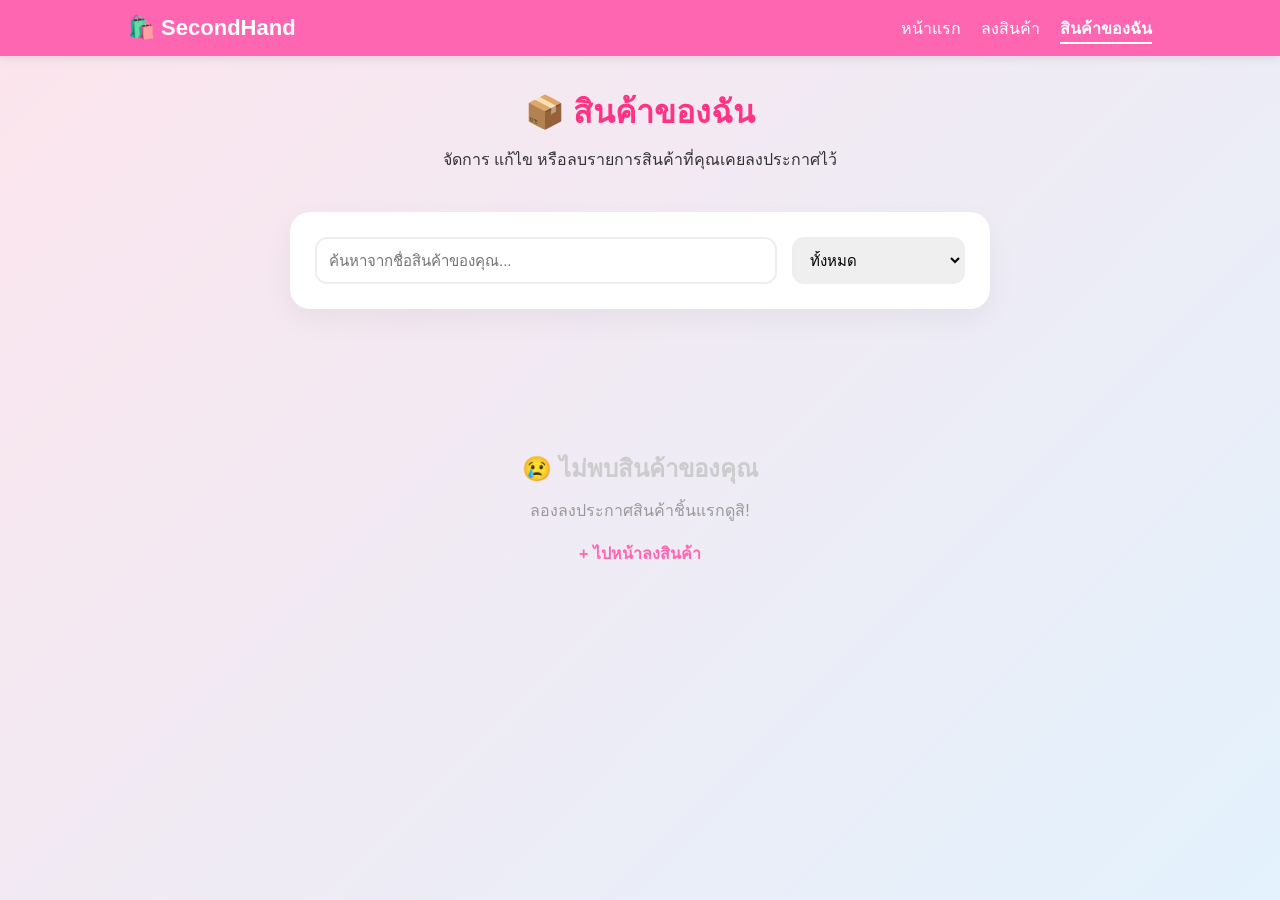
<file: fronend/my-products.html>
<!DOCTYPE html>
<html lang="th">
<head>
    <meta charset="UTF-8">
    <meta name="viewport" content="width=device-width, initial-scale=1.0">
    <title>จัดการสินค้าของฉัน - SecondHand</title>
    <link rel="stylesheet" href="style.css"> <style>
        /* สไตล์เพิ่มเติมสำหรับหน้าจัดการสินค้า */
        .manage-container {
            max-width: 1100px;
            margin: 30px auto;
            padding: 0 20px;
        }

        .header-section {
            text-align: center;
            margin-bottom: 40px;
        }

        .header-section h1 {
            color: #ff3385;
            font-size: 32px;
            margin-bottom: 10px;
        }

        /* ส่วนค้นหากึ่งกลางหน้าจอ */
        .search-wrapper {
            display: flex;
            justify-content: center;
            margin-bottom: 40px;
        }

        .search-card {
            background: white;
            padding: 25px;
            border-radius: 20px;
            width: 100%;
            max-width: 700px;
            box-shadow: 0 10px 30px rgba(0,0,0,0.05);
        }

        .search-controls {
            display: flex;
            gap: 15px;
        }

        .search-controls input { flex: 3; margin: 0; }
        .search-controls select { flex: 1; margin: 0; }

        /* การ์ดสินค้าฉบับจัดการ */
        .product-item {
            background: white;
            border-radius: 20px;
            padding: 15px;
            box-shadow: 0 5px 15px rgba(0,0,0,0.05);
            transition: 0.3s;
            position: relative;
            display: flex;
            flex-direction: column;
        }

        .product-item:hover {
            transform: translateY(-5px);
            box-shadow: 0 10px 25px rgba(255, 102, 178, 0.15);
        }

        .badge {
            position: absolute;
            top: 10px;
            right: 10px;
            padding: 5px 12px;
            border-radius: 12px;
            font-size: 12px;
            font-weight: bold;
            color: white;
        }

        .badge-sell { background: #ff66b2; }
        .badge-exchange { background: #4da6ff; }

        .product-item img {
            width: 100%;
            height: 200px;
            object-fit: cover;
            border-radius: 15px;
            margin-bottom: 15px;
        }

        .product-info h3 {
            margin-bottom: 8px;
            color: #333;
        }

        .price-tag {
            color: #ff3385;
            font-size: 1.2rem;
            font-weight: bold;
            margin-bottom: 15px;
        }

        /* ปุ่มจัดการ */
        .manage-actions {
            display: flex;
            gap: 10px;
            margin-top: auto;
        }

        .btn-view { background: #f0f0f0; color: #555; }
        .btn-delete { background: #ff4d4d; color: white; }
        .btn-delete:hover { background: #e60000; }

        @media (max-width: 600px) {
            .search-controls { flex-direction: column; }
        }
    </style>
</head>
<body>

    <nav class="navbar">
        <div class="logo">🛍️ SecondHand</div>
        <ul class="nav-links">
            <li><a href="index.html">หน้าแรก</a></li>
            <li><a href="add-product.html">ลงสินค้า</a></li>
            <li><a href="my-products.html" class="active">สินค้าของฉัน</a></li>
        </ul>
    </nav>

    <div class="manage-container">
        <div class="header-section">
            <h1>📦 สินค้าของฉัน</h1>
            <p>จัดการ แก้ไข หรือลบรายการสินค้าที่คุณเคยลงประกาศไว้</p>
        </div>

        <div class="search-wrapper">
            <div class="search-card">
                <div class="search-controls">
                    <input type="text" id="searchMyProduct" placeholder="ค้นหาจากชื่อสินค้าของคุณ...">
                    <select id="filterMyType">
                        <option value="">ทั้งหมด</option>
                        <option value="sell">💰 ขาย</option>
                        <option value="exchange">🔄 แลก</option>
                    </select>
                </div>
            </div>
        </div>

        <div class="grid" id="myProductList">
            </div>
    </div>

    <script>
        // --- ส่วนของ JavaScript ---

        // 1. ดึงข้อมูลสินค้าจาก LocalStorage
        let products = JSON.parse(localStorage.getItem("products")) || [];

        const listContainer = document.getElementById("myProductList");
        const searchInput = document.getElementById("searchMyProduct");
        const typeSelect = document.getElementById("filterMyType");

        // 🔄 ฟังก์ชันแสดงผล (Render)
        function renderMyProducts() {
            listContainer.innerHTML = "";
            const keyword = searchInput.value.toLowerCase();
            const typeValue = typeSelect.value;

            // กรองสินค้า (ในระบบ Frontend นี้เราจะโชว์ทั้งหมดที่อยู่ในเครื่อง)
            let filtered = products.filter(p => {
                const matchTitle = p.title.toLowerCase().includes(keyword);
                const matchType = typeValue === "" || p.type === typeValue;
                return matchTitle && matchType;
            });

            if (filtered.length === 0) {
                listContainer.innerHTML = `
                    <div style="grid-column: 1/-1; text-align:center; padding: 100px 20px;">
                        <h2 style="color: #ccc;">😢 ไม่พบสินค้าของคุณ</h2>
                        <p style="color: #999; margin-top: 10px;">ลองลงประกาศสินค้าชิ้นแรกดูสิ!</p>
                        <br>
                        <a href="add-product.html" style="color: #ff66b2; text-decoration: none; font-weight: bold;">+ ไปหน้าลงสินค้า</a>
                    </div>
                `;
                return;
            }

            filtered.forEach(p => {
                const item = document.createElement("div");
                item.className = "product-item";
                item.innerHTML = `
                    <div class="badge ${p.type === 'sell' ? 'badge-sell' : 'badge-exchange'}">
                        ${p.type === 'sell' ? '💰 ขาย' : '🔄 แลก'}
                    </div>
                    <img src="${p.img || 'https://via.placeholder.com/300'}" alt="product image">
                    <div class="product-info">
                        <h3>${p.title}</h3>
                        <p class="price-tag">${p.type === 'sell' ? p.price + ' บาท' : 'ของแลกเปลี่ยน'}</p>
                        <p style="font-size: 13px; color: #888; margin-bottom: 15px;">🆔 รหัสสินค้า: ${p.id}</p>
                    </div>
                    <div class="manage-actions">
                        <button class="btn-view" onclick="viewItem(${p.id})">👁️ ดู</button>
                        <button class="btn-delete" onclick="removeItem(${p.id})">🗑️ ลบ</button>
                    </div>
                `;
                listContainer.appendChild(item);
            });
        }

        // 🗑️ ฟังก์ชันลบสินค้า
        function removeItem(id) {
            if (confirm("ยืนยันว่าจะลบรายการสินค้านี้ใช่หรือไม่?")) {
                // กรองเอาตัวที่ไม่ได้เลือกไว้
                products = products.filter(item => item.id !== id);
                // บันทึกลง LocalStorage ใหม่
                localStorage.setItem("products", JSON.stringify(products));
                // วาดหน้าจอใหม่
                renderMyProducts();
            }
        }

        // 👁️ ฟังก์ชันดูรายละเอียดเบื้องต้น
        function viewItem(id) {
            const p = products.find(item => item.id === id);
            if (p) {
                alert(`📌 รายละเอียดสินค้า\n----------------------\nชื่อ: ${p.title}\nราคา: ${p.price || 0} บาท\nติดต่อ: ${p.contact || '-'}\nรายละเอียด: ${p.desc || '-'}`);
            }
        }

        // 🔎 ผูกเหตุการณ์
        searchInput.addEventListener("input", renderMyProducts);
        typeSelect.addEventListener("change", renderMyProducts);

        // รันครั้งแรก
        renderMyProducts();

    </script>
</body>
</html>
</file>
<file: fronend/style.css>
/* --- ส่วนกลาง (Global Styles) --- */
* {
    margin: 0;
    padding: 0;
    box-sizing: border-box;
    font-family: 'Segoe UI', Tahoma, Geneva, Verdana, sans-serif;
}

body {
    background: linear-gradient(135deg, #fce4ec 0%, #e3f2fd 100%); /* พื้นหลังชมพู-ฟ้าอ่อน */
    min-height: 100vh;
    color: #333;
}

/* --- Navigation Bar --- */
.navbar {
    display: flex;
    justify-content: space-between;
    align-items: center;
    background: #ff66b2; /* สีชมพูหลัก */
    padding: 15px 10%;
    color: white;
    box-shadow: 0 2px 10px rgba(0,0,0,0.1);
    position: sticky;
    top: 0;
    z-index: 1000;
}

.logo { font-weight: bold; font-size: 22px; }

.nav-links { 
    list-style: none; 
    display: flex; 
    gap: 20px; 
}

.nav-links a { 
    color: white; 
    text-decoration: none; 
    font-weight: 500; 
    transition: 0.3s;
}

.nav-links a:hover { opacity: 0.8; }

/* --- Container หลัก --- */
.container {
    max-width: 1000px;
    margin: 30px auto;
    padding: 0 20px;
}

/* --- การ์ดสีขาว (ใช้ครอบส่วนค้นหา หรือ ฟอร์ม) --- */
.card {
    background: white;
    padding: 30px;
    border-radius: 20px;
    box-shadow: 0 10px 30px rgba(0,0,0,0.05);
    margin-bottom: 30px;
}

/* --- ส่วนของ Input และ Form --- */
.search-controls, .product-form {
    display: flex;
    gap: 15px;
    flex-wrap: wrap;
}

input, textarea, select {
    padding: 12px;
    border: 2px solid #eee;
    border-radius: 12px;
    outline: none;
    font-size: 15px;
    width: 100%; /* สำหรับหน้าลงสินค้า */
    transition: 0.3s;
}

input:focus, select:focus, textarea:focus {
    border-color: #ff66b2;
    box-shadow: 0 0 8px rgba(255,102,178,0.2);
}

/* --- ปุ่มต่างๆ --- */
button {
    cursor: pointer;
    transition: 0.3s;
    border: none;
    font-weight: bold;
}

.btn-add, .btn-submit {
    background: #ff66b2;
    color: white;
    padding: 12px 25px;
    border-radius: 50px;
    box-shadow: 0 4px 15px rgba(255, 102, 178, 0.3);
}

.btn-add:hover, .btn-submit:hover {
    transform: scale(1.05);
    background: #ff3385;
}

/* --- ระบบ Grid สินค้า --- */
.grid {
    display: grid;
    grid-template-columns: repeat(auto-fill, minmax(230px, 1fr));
    gap: 25px;
}

/* --- การ์ดสินค้าแต่ละชิ้น (.product) --- */
.product {
    background: white;
    border-radius: 20px;
    padding: 15px;
    box-shadow: 0 5px 15px rgba(0,0,0,0.05);
    transition: 0.3s;
    text-align: center;
    display: flex;
    flex-direction: column;
}

.product:hover {
    transform: translateY(-8px);
    box-shadow: 0 10px 25px rgba(255, 102, 178, 0.15);
}

.product img {
    width: 100%;
    height: 180px;
    object-fit: cover;
    border-radius: 15px;
    margin-bottom: 15px;
}

.product h3 { font-size: 1.1rem; margin-bottom: 10px; color: #333; }
.product b { color: #ff3385; font-size: 1.2rem; display: block; margin-bottom: 15px; }

/* ปุ่มดูรายละเอียด */
.btn-detail {
    width: 100%;
    background: #f0f0f0;
    padding: 10px;
    border-radius: 10px;
    color: #555;
}

/* ปุ่มลบสินค้า (สำหรับหน้า My Products) */
.btn-delete {
    background: #ff4d4d;
    color: white;
    width: 100%;
    padding: 10px;
    border-radius: 10px;
    margin-top: 5px;
}

/* --- Responsive สำหรับมือถือ --- */
@media (max-width: 600px) {
    .search-controls {
        flex-direction: column;
    }
    .navbar {
        padding: 15px 5%;
    }
}
/* สไตล์สำหรับเมนูที่กำลังใช้งาน */
.nav-links a.active {
    font-weight: bold;
    border-bottom: 2px solid white; /* เพิ่มขีดเส้นใต้สีขาว */
    padding-bottom: 5px;
    opacity: 1; /* ให้ความสว่างเต็มที่ */
}
</file>
